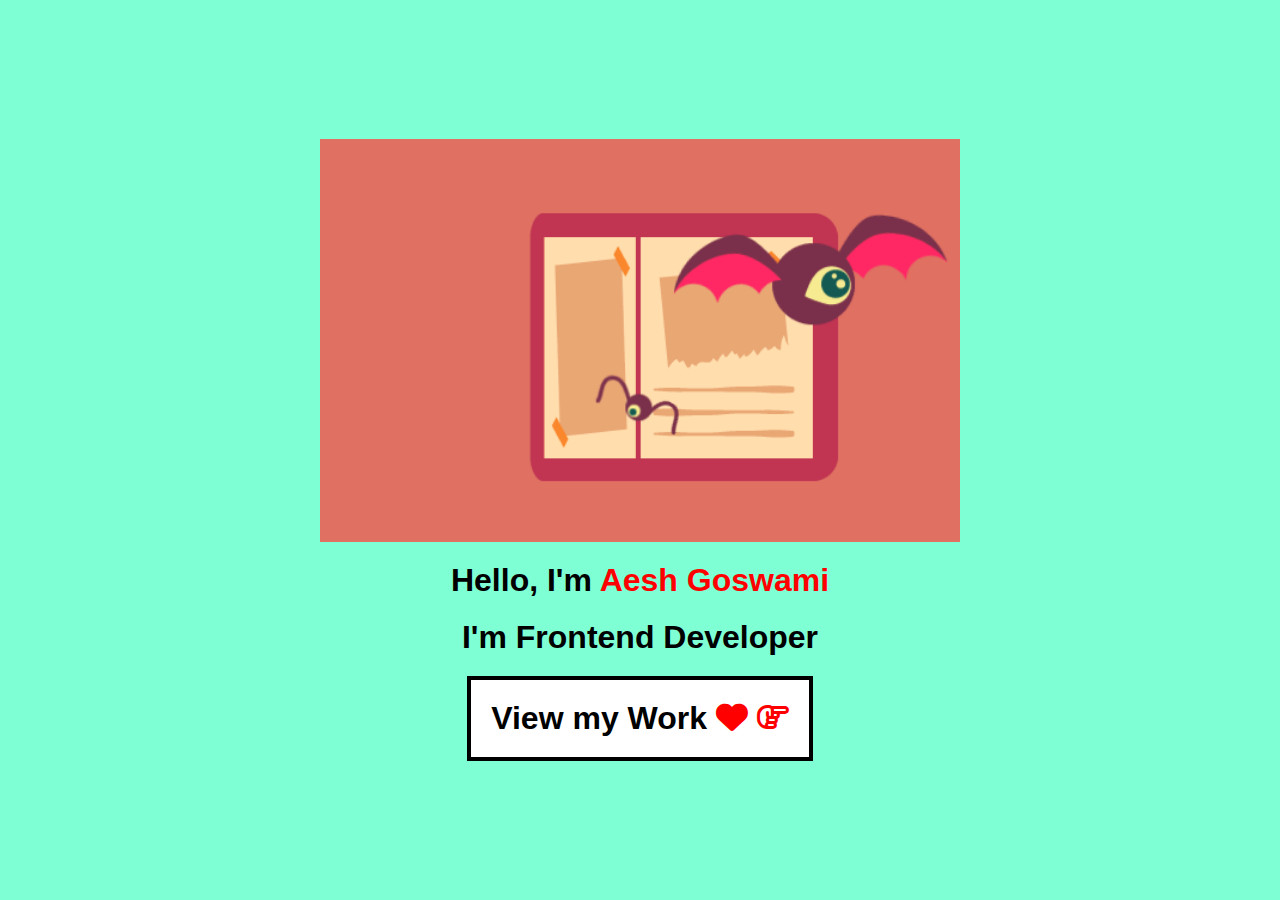
<file: index.html>
<!DOCTYPE html>
<html lang="en">
<head>
    <meta charset="UTF-8">
    <meta name="viewport" content="width=device-width, initial-scale=1.0">
    <title>Aesh Goswami | Portfolio</title>
 <link rel="stylesheet"
    href="https://cdnjs.cloudflare.com/ajax/libs/font-awesome/6.5.2/css/all.min.css"
  />
  <title>
    Creative Web Solutions by Aesh Goswami: A Web Developer's Portfolio
  </title>
  <meta
    name="description"
    content="Explore the portfolio of Aesh Goswami, a skilled web developer specializing in creating innovative and efficient web solutions. Discover projects, skills, and expertise in web development."
  />
  <meta name="author" content="Aesh Goswami" />
  <meta
    name="keywords"
    content="Aesh Goswami, Web Developer, Web Development Portfolio, Creative Web Solutions, HTML, CSS, JavaScript, Front-end Developer, Back-end Developer, Full Stack Developer"
  />
  <meta
    property="og:title"
    content="Creative Web Solutions by Aesh Goswami: A Web Developer's Portfolio"
  />
  <meta
    property="og:description"
    content="Explore the portfolio of Aesh Goswami, a skilled web developer specializing in creating innovative and efficient web solutions. Discover projects, skills, and expertise in web development."
  />
  <meta property="og:type" content="website" />
  <meta property="og:url" content="https://www.aeshgoswamiportfolio.com" />
  <!-- Replace with actual URL -->
  <link rel="icon" href="images/favicon1.png" type="image/x-icon" />
  <!-- Alternative icon formats for different devices -->
  <link
    rel="icon"
    href="images/favicon2.png"
    sizes="32x32"
    type="image/png"
  />
  <link
    rel="icon"
    href="images/favicon1.png"
    sizes="64x64"
    type="image/png"
  />
  <link rel="stylesheet" href="index.css" />
  <script defer src="script.js"></script>
</head>
<body>

  <div class="main">
    <img src="images/main.gif" alt="main">
    <h1>Hello, I'm <span>Aesh Goswami</span></h1>

    <h1>I'm Frontend Developer</h1>

    <a href="main.html">View my Work <i class="fa-solid fa-heart"></i> <i class="fa-regular fa-hand-point-right hand"></i> </a>


 
    
  </div>
    
</body>
</html>
</file>
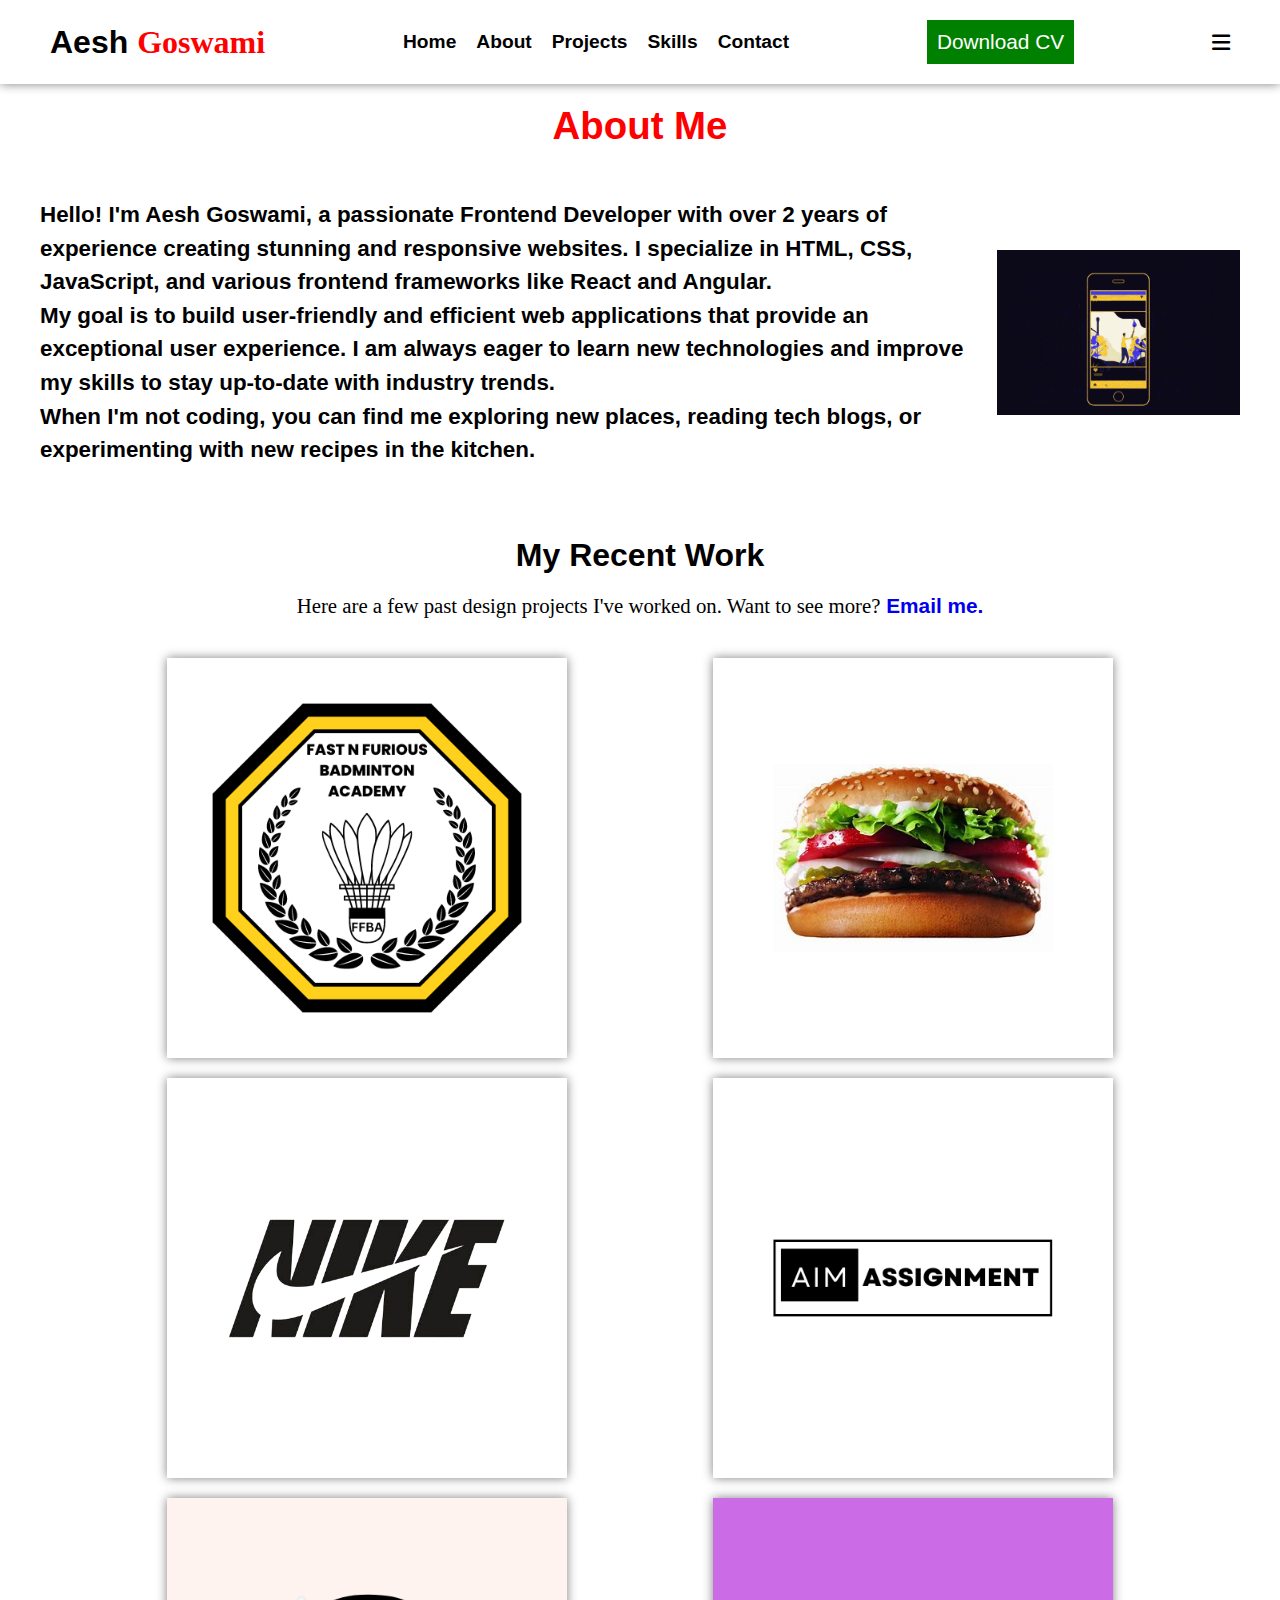
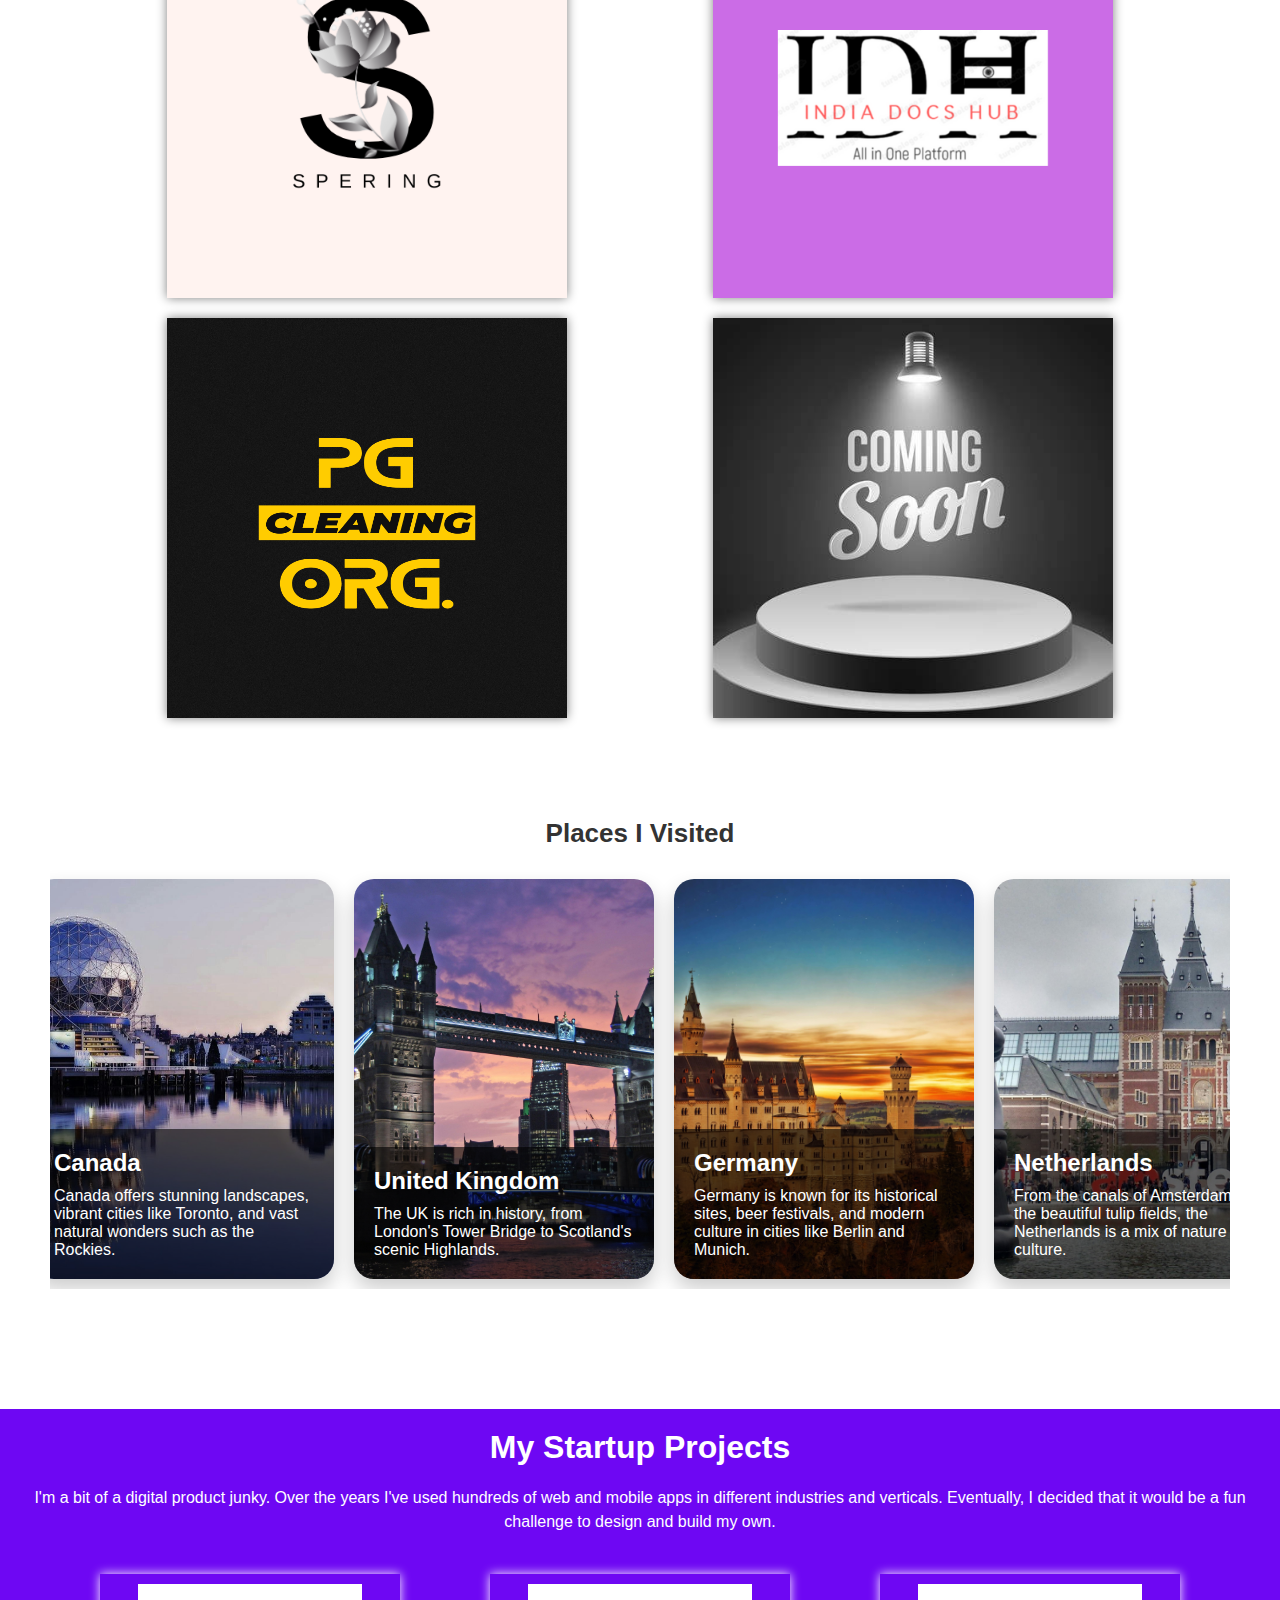
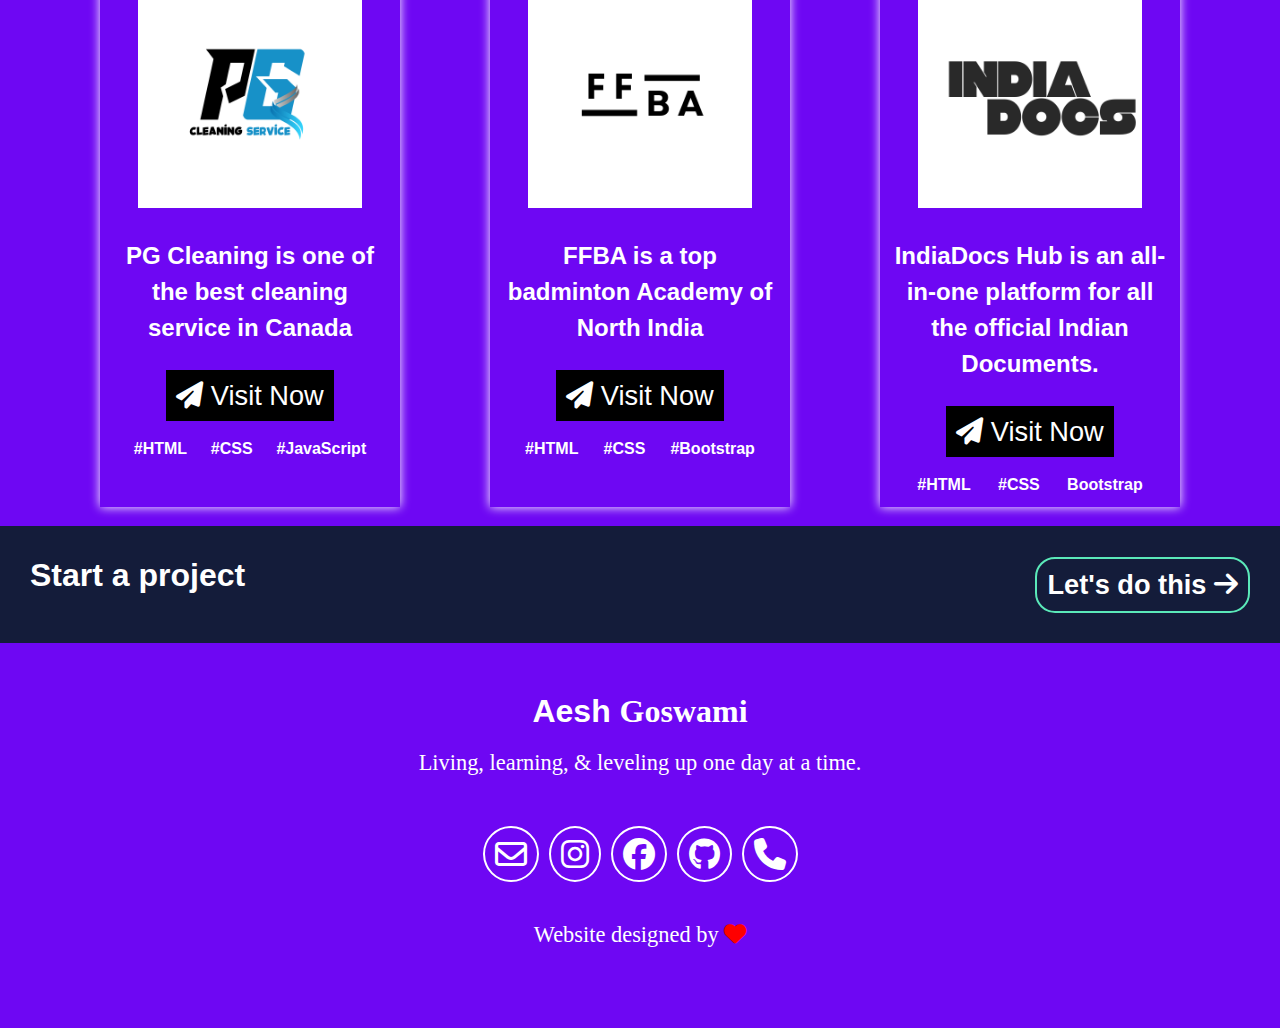
<file: about.html>
<!DOCTYPE html>
<html lang="en">
<head>
    <meta charset="UTF-8">
    <meta name="viewport" content="width=device-width, initial-scale=1.0">
    <title>About Aesh Goswami - Frontend Developer</title>
    <link rel="stylesheet" href="style.css">

    <link
    rel="stylesheet"
    href="https://cdnjs.cloudflare.com/ajax/libs/font-awesome/6.5.2/css/all.min.css"
  />
  
  <meta
    name="description"
    content="Explore the portfolio of Aesh Goswami, a skilled web developer specializing in creating innovative and efficient web solutions. Discover projects, skills, and expertise in web development."
  />
  <meta name="author" content="Aesh Goswami" />
  <meta
    name="keywords"
    content="Aesh Goswami, Web Developer, Web Development Portfolio, Creative Web Solutions, HTML, CSS, JavaScript, Front-end Developer, Back-end Developer, Full Stack Developer"
  />
  <meta
    property="og:title"
    content="Creative Web Solutions by Aesh Goswami: A Web Developer's Portfolio"
  />
  <meta
    property="og:description"
    content="Explore the portfolio of Aesh Goswami, a skilled web developer specializing in creating innovative and efficient web solutions. Discover projects, skills, and expertise in web development."
  />
  <meta property="og:type" content="website" />
  <meta property="og:url" content="https://www.aeshgoswamiportfolio.com" />
  <!-- Replace with actual URL -->
  <link rel="icon" href="images/favicon1.png" type="image/x-icon" />
  <!-- Alternative icon formats for different devices -->
  <link
    rel="icon"
    href="images/favicon2.png"
    sizes="32x32"
    type="image/png"
  />
  <link
    rel="icon"
    href="images/favicon1.png"
    sizes="64x64"
    type="image/png"
  />
</head>
<body>

     <audio loop autoplay> 
      <source src="music.mp3" type="audio/mp3">
    </audio>

     <!--NavBar Section-->

     <div class="sidebar">
        <i
          class="fa-solid fa-xmark"
          onclick="hideSidebar()"
          style="margin-top: 20px; font-size: 2rem"
        ></i>
        <ul>
          <a href="/aeshgoswami/main.html"><li>Home</li></a>
  
          <a href="/aeshgoswami/about.html"><li>About</li></a>
  
          <a href="/aeshgoswami/projects.html"><li>Projects</li></a>
  
          <a href="/aeshgoswami/projects.html"><li>Skills</li></a>
  
          <a href="/aeshgoswami/contact.html"><li>Contact</li></a>
        </ul>
  
        <a
          class="side-btn"
          href="My resume.pdf"
          download
          class="download-btn"
          ><button>Download CV</button></a
        >
  
        <img src="images/sidebar gif.gif" width="200px" />
      </div>
  
      <div class="navbar">
        <div class="navbar-left">
          <h2>Aesh <span>Goswami</span></h2>
        </div>
        <div class="navbar-middle">
          <ul>
            <a href="/aeshgoswami/main.html"><li>Home</li></a>
  
            <a href="/aeshgoswami/about.html"><li>About</li></a>
  
            <a href="/aeshgoswami/projects.html"><li>Projects</li></a>
  
            <a href="/aeshgoswami/projects.html"><li>Skills</li></a>
  
            <a href="/aeshgoswami/contact.html"><li>Contact</li></a>
          </ul>
        </div>
        <div class="navbar-right">
          <a href="My resume.pdf" download class="download-btn"
            ><button>Download CV</button></a
          >
        </div>
  
        <i class="fa-solid fa-bars" onclick="showSidebar()"></i>
      </div>
     <!--About Section-->
     <div class="about">
        <h2>About Me</h2>
  
        <div class="about-section">
          <div class="about-left" >
            
           <p>
              Hello! I'm Aesh Goswami, a passionate Frontend Developer with over 2
              years of experience creating stunning and responsive websites. I
              specialize in HTML, CSS, JavaScript, and various frontend frameworks
              like React and Angular.
            </p>
            <p>
              My goal is to build user-friendly and efficient web applications
              that provide an exceptional user experience. I am always eager to
              learn new technologies and improve my skills to stay up-to-date with
              industry trends.
            </p>
            <p>
              When I'm not coding, you can find me exploring new places, reading
              tech blogs, or experimenting with new recipes in the kitchen.
            </p>  
          </div>
  
          <div class="about-right">
            <img src="images/about1.gif" alt="about" />
          </div>
        </div>
      </div>


      <!--Work Section-->
    <div class="work">
        <h1>My Recent Work</h1>
        <p>
          Here are a few past design projects I've worked on. Want to see more?<a
            href="mailto: aeshgoswamiwd@gmail.com"
          >
            Email me.</a
          >
        </p>
  
        <div class="wrap">
          <div class="image">
            <img src="images/Fast N Furious Badminton Academy.png" alt="ffba" />
            <div class="content">
              <h1>I designed badminton Academy for FFBA team.</h1>
              <p><a href="https://aeshwd.github.io/ffba/">See the website <i class="fa-solid fa-paper-plane"></i></a></p>
            </div>
          </div>

          <div class="image" style="align-items: center; text-align: center; justify-content: center; display: flex" >
            <img src="g1.jpeg" alt="gofresh"  style="width: 70%"/>
            <div class="content">
              <h1>GoFresh E-Commerce Website</h1>
              <p><a href="https://aeshwd.github.io/veganfood/">See the website <i class="fa-solid fa-paper-plane"></i></a></p>
            </div>
          </div>
  
  
          <div class="image" style="align-items: center; text-align: center; justify-content: center; display: flex">
            <img src="logo.png" alt="nike" style="width: 70%;" />
            <div class="content">
              <h1>Nikee Website </h1>
              <p><a href="https://aeshwd.github.io/nikee/">See the website <i class="fa-solid fa-paper-plane"></i></a></p>
            </div>
          </div>
  
  
  
          <div class="image">
            <img src="images/aimassignment.png" alt="aim" />
            <div class="content">
              <h1>AIM Assignment Help Canada</h1>
              <p><a href="https://aeshwd.github.io/aimassignment/">See the website <i class="fa-solid fa-paper-plane"></i></a></p>
            </div>
          </div>
  
          <div class="image">
            <img src="images/spering.png" alt="ffba" />
            <div class="content">
              <h1>Spering Freelancing Website</h1>
              <p><a href="https://aeshwd.github.io/spering/">See the website <i class="fa-solid fa-paper-plane"></i></a></p>
            </div>
          </div>
  
          <div class="image">
            <img src="images/idf.png" alt="idf" />
            <div class="content">
              <h1>IndiaDocsHub | One Platform</h1>
              <p><a href="https://aeshwd.github.io/IDF/">See the website <i class="fa-solid fa-paper-plane"></i></a></p>
            </div>
          </div>
  
          
          <div class="image">
            <img src="images/pg.png" alt="pg" style=" height: 400px;" />
            <div class="content">
              <h1>PG Cleaning Org. Canada</h1>
              <p><a href="https://aeshwd.github.io/pgcleaning/">See the website <i class="fa-solid fa-paper-plane"></i></a></p>
            </div>
          </div>
  
          <div class="image">
            <img src="images/soon.jpg" alt="soon" />
            <div class="content">
              <h1>More Projects will come soon.</h1>
              
            </div>
          </div>
        </div>
      </div>


      <!-- Places I Visited -->
    <section class="places-visited">
      <h2>Places I Visited</h2>
      <div class="places-container">
          <div class="place" style="background-image: url('images/canada.jpg');">
              <div class="description">
                  <h3>Canada</h3>
                  <p>Canada offers stunning landscapes, vibrant cities like Toronto, and vast natural wonders such as the Rockies.</p>
              </div>
          </div>
          <div class="place" style="background-image: url('images/uk.jpg');">
              <div class="description">
                  <h3>United Kingdom</h3>
                  <p>The UK is rich in history, from London's Tower Bridge to Scotland's scenic Highlands.</p>
              </div>
          </div>
          <div class="place" style="background-image: url('images/germany.jpg');">
              <div class="description">
                  <h3>Germany</h3>
                  <p>Germany is known for its historical sites, beer festivals, and modern culture in cities like Berlin and Munich.</p>
              </div>
          </div>
          <div class="place" style="background-image: url('images/netherland.jpg');">
              <div class="description">
                  <h3>Netherlands</h3>
                  <p>From the canals of Amsterdam to the beautiful tulip fields, the Netherlands is a mix of nature and culture.</p>
              </div>
          </div>
          <div class="place" style="background-image: url('images/singapore.jpg');">
              <div class="description">
                  <h3>Singapore</h3>
                  <p>Singapore is a city of innovation, featuring modern architecture, lush greenery, and a diverse culture.</p>
              </div>
          </div>
      </div>

      </section>
  
      <!--Projects-->
      <div class="projects">
        <h2>My Startup Projects</h2>
        <p>I'm a bit of a digital product junky. Over the years I've used hundreds of web and mobile apps in different industries and verticals. Eventually, I decided that it would be a fun challenge to design and build my own.</p>
      </div>
  
      <div class="projects-box">
        <div class="project-box1 box">
          <img src="images/projects1.png">
  
          <div class="box-text">
            <h2>PG Cleaning is one of the best cleaning service in Canada</h2>
           <a href="https://aeshwd.github.io/pgcleaning/"> <i class="fa-solid fa-paper-plane"></i> Visit Now </a>
           <div class="tags">
            <p>#HTML</p>
            <p>#CSS</p>
            <p>#JavaScript</p>
            
          </div>
          </div>
        </div>
        <div class="project-box2 box">
          <img src="images/project2.png">
  
          <div class="box-text">
            <h2>FFBA is a top badminton Academy of North India</h2>
           <a href="https://aeshwd.github.io/ffba/"> <i class="fa-solid fa-paper-plane"></i> Visit Now </a>
           <div class="tags">
            <p>#HTML</p>
            <p>#CSS</p>
            <p>#Bootstrap</p>
            
          </div>
          </div>
        </div>
        <div class="project-box3 box">
          <img src="images/projects3.png">
  
          <div class="box-text">
            <h2>IndiaDocs Hub is an all-in-one platform for all the official Indian Documents.</h2>
           <a href="https://aeshwd.github.io/IDF/"> <i class="fa-solid fa-paper-plane"></i> Visit Now </a>
           <div class="tags">
            <p>#HTML</p>
            <p>#CSS</p>
            <p>Bootstrap</p>
            
          </div>
          </div>
        </div>
     
          </div>
        </div>
      </div>


      <div class="let">
        <div class="let-left">
          Start a project
        </div>
  
        <div class="let-right">
          <a href="/aeshgoswami/contact.html"><p> Let's do this <i class="fa-solid fa-arrow-right"></i></p> </a>
        </div>
      </div>
  
      <!--Footer Section-->
      <div class="footer">
        <h2>Aesh <span>Goswami</span></h2>
        <p>Living, learning, & leveling up one day at a time.</p>
        <div class="footer-media">
         <a href="mailto: aeshgoswamiwd@gmail.com"> <i class="fa-regular fa-envelope"></i> </a>
         <a href="https://www.instagram.com/aeshgoswami_wd?igsh=bGloODl6ZXh0MmJq&utm_source=qr"> <i class="fa-brands fa-instagram"></i> </a>
         <a href="https://www.facebook.com/aeshgoswamiwd?mibextid=LQQJ4d"> <i class="fa-brands fa-facebook"></i> </a>
        <a href="https://github.com/aeshwd">  <i class="fa-brands fa-github"></i> </a>
         <a href="tel: +916006015291"> <i class="fa-solid fa-phone"></i> </a>
  
        </div>
  
        <p style="color: white;">Website designed by <i class="fa-solid fa-heart" style="color: red;"></i> </p>
      </div>

</body>

<script src="script.js"></script>

</html>
</file>
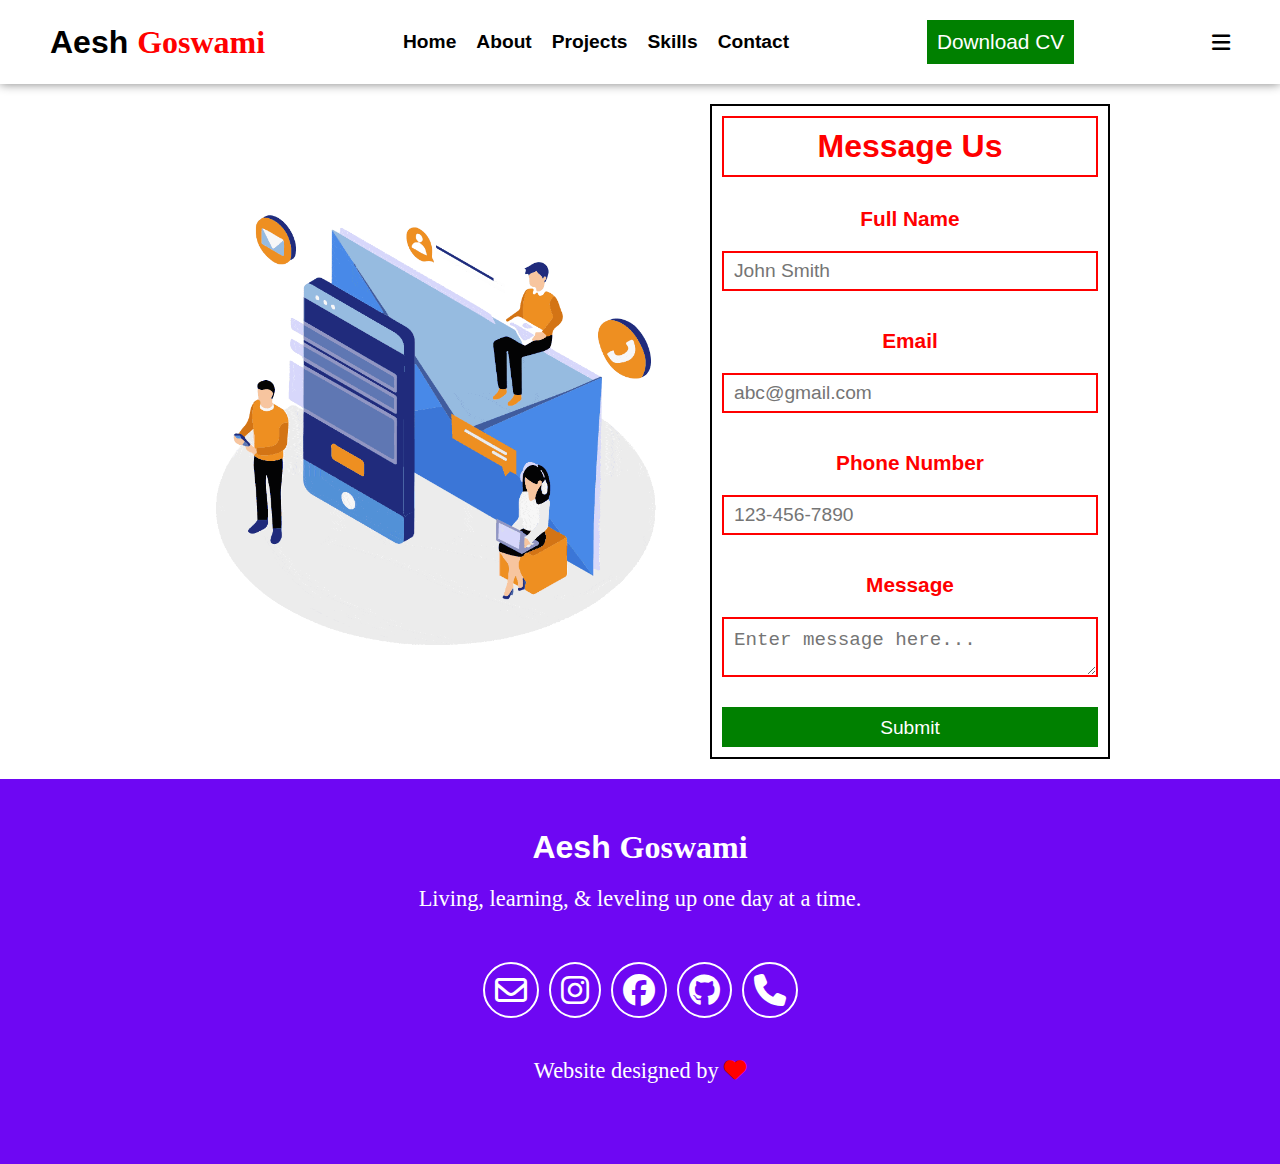
<file: contact.html>
<!DOCTYPE html>
<html lang="en">
<head>
    <meta charset="UTF-8">
    <meta name="viewport" content="width=device-width, initial-scale=1.0">
    <title>Contact | Aesh Goswami - Frontend Developer</title>
    <link rel="stylesheet" href="style.css">

    <link
    rel="stylesheet"
    href="https://cdnjs.cloudflare.com/ajax/libs/font-awesome/6.5.2/css/all.min.css"
  />
  
  <meta
    name="description"
    content="Explore the portfolio of Aesh Goswami, a skilled web developer specializing in creating innovative and efficient web solutions. Discover projects, skills, and expertise in web development."
  />
  <meta name="author" content="Aesh Goswami" />
  <meta
    name="keywords"
    content="Aesh Goswami, Web Developer, Web Development Portfolio, Creative Web Solutions, HTML, CSS, JavaScript, Front-end Developer, Back-end Developer, Full Stack Developer"
  />
  <meta
    property="og:title"
    content="Creative Web Solutions by Aesh Goswami: A Web Developer's Portfolio"
  />
  <meta
    property="og:description"
    content="Explore the portfolio of Aesh Goswami, a skilled web developer specializing in creating innovative and efficient web solutions. Discover projects, skills, and expertise in web development."
  />
  <meta property="og:type" content="website" />
  <meta property="og:url" content="https://www.aeshgoswamiportfolio.com" />
  <!-- Replace with actual URL -->
  <link rel="icon" href="images/favicon1.png" type="image/x-icon" />
  <!-- Alternative icon formats for different devices -->
  <link
    rel="icon"
    href="images/favicon2.png"
    sizes="32x32"
    type="image/png"
  />
  <link
    rel="icon"
    href="images/favicon1.png"
    sizes="64x64"
    type="image/png"
  />
</head>
<body>

     <audio loop autoplay> 
      <source src="music.mp3" type="audio/mp3">
    </audio>

     <!--NavBar Section-->

     <div class="sidebar">
        <i
          class="fa-solid fa-xmark"
          onclick="hideSidebar()"
          style="margin-top: 20px; font-size: 2rem"
        ></i>
        <ul>
          <a href="/aeshgoswami/main.html"><li>Home</li></a>
  
          <a href="/aeshgoswami/about.html"><li>About</li></a>
  
          <a href="/aeshgoswami/projects.html"><li>Projects</li></a>
  
          <a href="/aeshgoswami/projects.html"><li>Skills</li></a>
  
          <a href="/aeshgoswami/contact.html"><li>Contact</li></a>
        </ul>
  
        <a
          class="side-btn"
          href="My resume.pdf"
          download
          class="download-btn"
          ><button>Download CV</button></a
        >
  
        <img src="images/sidebar gif.gif" width="200px" />
      </div>
  
      <div class="navbar">
        <div class="navbar-left">
          <h2>Aesh <span>Goswami</span></h2>
        </div>
        <div class="navbar-middle">
          <ul>
            <a href="/aeshgoswami/main.html"><li>Home</li></a>
  
            <a href="/aeshgoswami/about.html"><li>About</li></a>
  
            <a href="/aeshgoswami/projects.html"><li>Projects</li></a>
  
            <a href="/aeshgoswami/projects.html"><li>Skills</li></a>
  
            <a href="/aeshgoswami/contact.html"><li>Contact</li></a>
          </ul>
        </div>
        <div class="navbar-right">
          <a href="My resume.pdf" download class="download-btn"
            ><button>Download CV</button></a
          >
        </div>
  
        <i class="fa-solid fa-bars" onclick="showSidebar()"></i>
      </div>

      <div class="contact">
        <div class="contact-left">
          <img src="images/contact.gif" alt="contact">
        </div>

        <div class="contact-right">
            <h2>Message Us</h2>
            <form action="https://formspree.io/f/xovaapkl" method="post">
                <label for="name">Full Name</label>
                <input type="text" name="name" id="name" required placeholder="John Smith">
                <br>
                <label for="email">Email</label>
                <input type="email" name="email" id="email" required placeholder="abc@gmail.com">
                <br>
                <label for="phone">Phone Number</label>
                <input type="tel" name="phone" id="phone" placeholder="123-456-7890">
                <br>
                <label for="message">Message</label>
                <textarea name="message" id="message" placeholder="Enter message here..."></textarea>

                <input type="submit" value="Submit" class="submit">
            </form>
        </div>
      </div>
     

  
      <!--Footer Section-->
      <div class="footer">
        <h2>Aesh <span>Goswami</span></h2>
        <p>Living, learning, & leveling up one day at a time.</p>
        <div class="footer-media">
         <a href="mailto: aeshgoswamiwd@gmail.com"> <i class="fa-regular fa-envelope"></i> </a>
         <a href="https://www.instagram.com/aeshgoswami_wd?igsh=bGloODl6ZXh0MmJq&utm_source=qr"> <i class="fa-brands fa-instagram"></i> </a>
         <a href="https://www.facebook.com/aeshgoswamiwd?mibextid=LQQJ4d"> <i class="fa-brands fa-facebook"></i> </a>
        <a href="https://github.com/aeshwd">  <i class="fa-brands fa-github"></i> </a>
         <a href="tel: +916006015291"> <i class="fa-solid fa-phone"></i> </a>
  
        </div>
  
        <p style="color: white;">Website designed by <i class="fa-solid fa-heart" style="color: red;"></i> </p>
      </div>

</body>

<script src="script.js"></script>

</html>
</file>
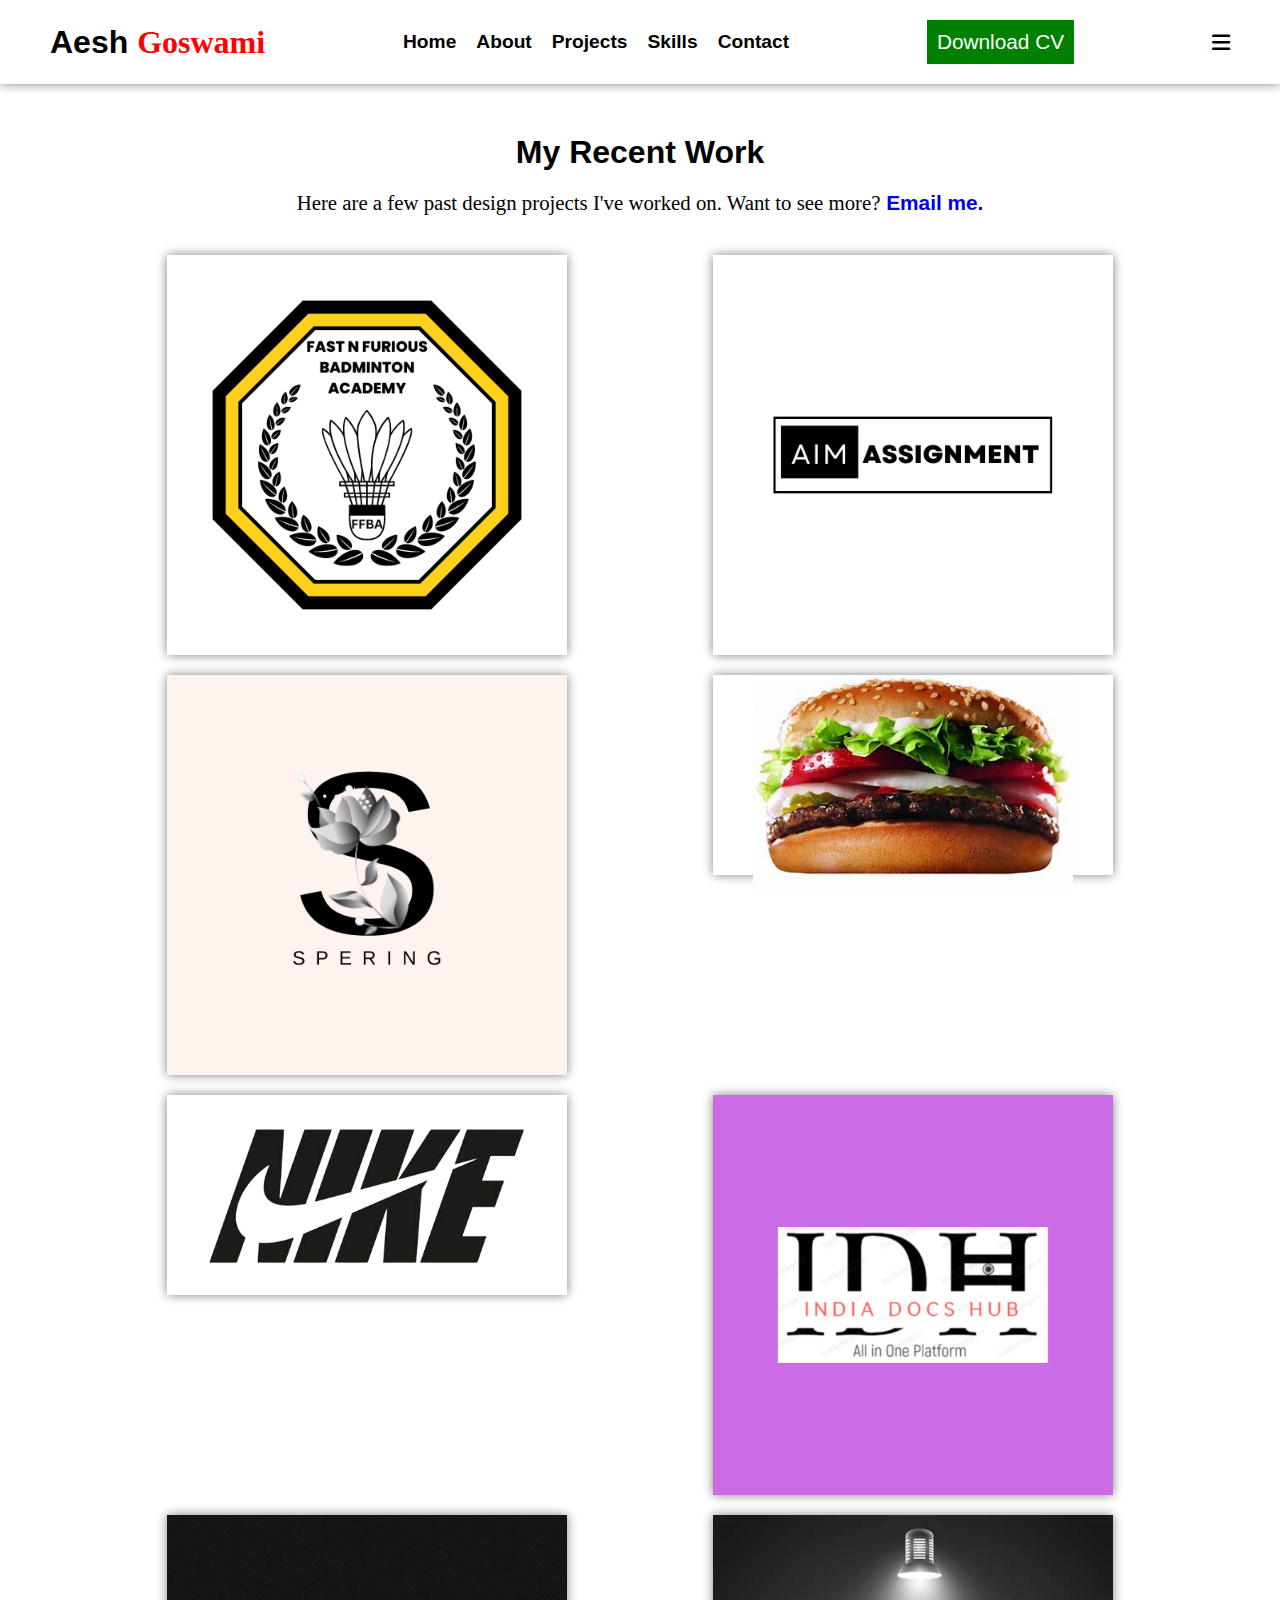
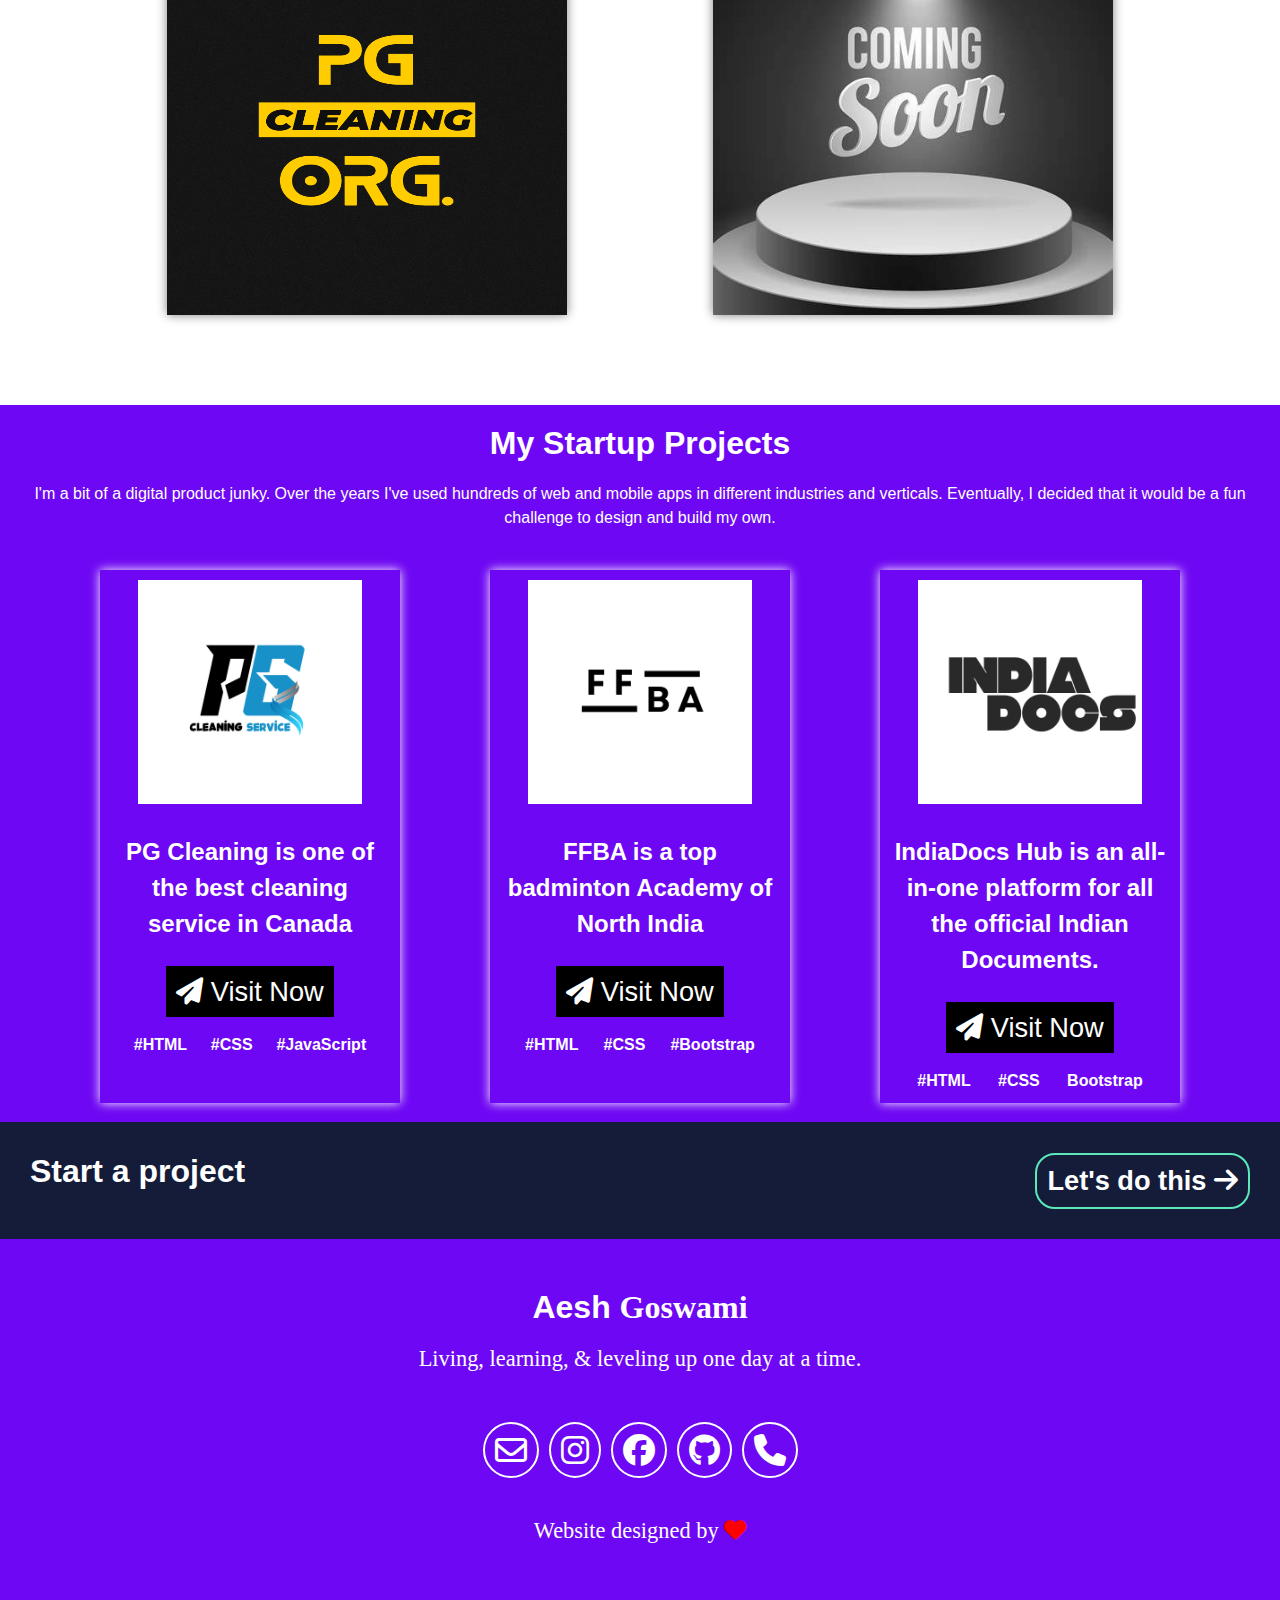
<file: projects.html>
<!DOCTYPE html>
<html lang="en">
<head>
    <meta charset="UTF-8">
    <meta name="viewport" content="width=device-width, initial-scale=1.0">
    <title>Projects | Aesh Goswami - Frontend Developer</title>
    <link rel="stylesheet" href="style.css">

    <link
    rel="stylesheet"
    href="https://cdnjs.cloudflare.com/ajax/libs/font-awesome/6.5.2/css/all.min.css"
  />
  
  <meta
    name="description"
    content="Explore the portfolio of Aesh Goswami, a skilled web developer specializing in creating innovative and efficient web solutions. Discover projects, skills, and expertise in web development."
  />
  <meta name="author" content="Aesh Goswami" />
  <meta
    name="keywords"
    content="Aesh Goswami, Web Developer, Web Development Portfolio, Creative Web Solutions, HTML, CSS, JavaScript, Front-end Developer, Back-end Developer, Full Stack Developer"
  />
  <meta
    property="og:title"
    content="Creative Web Solutions by Aesh Goswami: A Web Developer's Portfolio"
  />
  <meta
    property="og:description"
    content="Explore the portfolio of Aesh Goswami, a skilled web developer specializing in creating innovative and efficient web solutions. Discover projects, skills, and expertise in web development."
  />
  <meta property="og:type" content="website" />
  <meta property="og:url" content="https://www.aeshgoswamiportfolio.com" />
  <!-- Replace with actual URL -->
  <link rel="icon" href="images/favicon1.png" type="image/x-icon" />
  <!-- Alternative icon formats for different devices -->
  <link
    rel="icon"
    href="images/favicon2.png"
    sizes="32x32"
    type="image/png"
  />
  <link
    rel="icon"
    href="images/favicon1.png"
    sizes="64x64"
    type="image/png"
  />
</head>
<body>

     <audio loop autoplay> 
      <source src="music.mp3" type="audio/mp3">
    </audio>

     <!--NavBar Section-->

     <div class="sidebar">
        <i
          class="fa-solid fa-xmark"
          onclick="hideSidebar()"
          style="margin-top: 20px; font-size: 2rem"
        ></i>
        <ul>
          <a href="/aeshgoswami/main.html"><li>Home</li></a>
  
          <a href="/aeshgoswami/about.html"><li>About</li></a>
  
          <a href="/aeshgoswami/projects.html"><li>Projects</li></a>
  
          <a href="/aeshgoswami/projects.html"><li>Skills</li></a>
  
          <a href="/aeshgoswami/contact.html"><li>Contact</li></a>
        </ul>
  
        <a
          class="side-btn"
          href="My resume.pdf"
          download
          class="download-btn"
          ><button>Download CV</button></a
        >
  
        <img src="images/sidebar gif.gif" width="200px" />
      </div>
  
      <div class="navbar">
        <div class="navbar-left">
          <h2>Aesh <span>Goswami</span></h2>
        </div>
        <div class="navbar-middle">
          <ul>
            <a href="/aeshgoswami/main.html"><li>Home</li></a>
  
            <a href="/aeshgoswami/about.html"><li>About</li></a>
  
            <a href="/aeshgoswami/projects.html"><li>Projects</li></a>
  
            <a href="/aeshgoswami/projects.html"><li>Skills</li></a>
  
            <a href="/aeshgoswami/contact.html"><li>Contact</li></a>
          </ul>
        </div>
        <div class="navbar-right">
          <a href="My resume.pdf" download class="download-btn"
            ><button>Download CV</button></a
          >
        </div>
  
        <i class="fa-solid fa-bars" onclick="showSidebar()"></i>
      </div>
     <!--About Section-->


      <!--Work Section-->
    <div class="work">
        <h1>My Recent Work</h1>
        <p>
          Here are a few past design projects I've worked on. Want to see more?<a
            href="mailto: aeshgoswamiwd@gmail.com"
          >
            Email me.</a
          >
        </p>
  
        <div class="wrap">
          <div class="image">
            <img src="images/Fast N Furious Badminton Academy.png" alt="ffba" />
            <div class="content">
              <h1>I designed badminton Academy for FFBA team.</h1>
              <p><a href="https://aeshwd.github.io/ffba/">See the website <i class="fa-solid fa-paper-plane"></i></a></p>
            </div>
          </div>
  
  
          <div class="image">
            <img src="images/aimassignment.png" alt="aim" />
            <div class="content">
              <h1>AIM Assignment Help Canada</h1>
              <p><a href="https://aeshwd.github.io/aimassignment/">See the website <i class="fa-solid fa-paper-plane"></i></a></p>
            </div>
          </div>
  
          <div class="image">
            <img src="images/spering.png" alt="ffba" />
            <div class="content">
              <h1>Spering Freelancing Website</h1>
              <p><a href="https://aeshwd.github.io/spering/">See the website <i class="fa-solid fa-paper-plane"></i></a></p>
            </div>
          </div>

          <div class="image" style="height: 200px; display: flex;" >
            <img src="g1.jpeg" alt="gofresh"  style="width: 80%"/>
            <div class="content">
              <h1>GoFresh E-Commerce Website</h1>
              <p><a href="https://aeshwd.github.io/veganfood/">See the website <i class="fa-solid fa-paper-plane"></i></a></p>
            </div>
          </div>
  
  
          <div class="image" style="height: 200px; display: flex;">
            <img src="logo.png" alt="nike" style="width: 80%;" />
            <div class="content">
              <h1>Nikee Website </h1>
              <p><a href="https://aeshwd.github.io/nikee/">See the website <i class="fa-solid fa-paper-plane"></i></a></p>
            </div>
          </div>
  
          <div class="image">
            <img src="images/idf.png" alt="idf" />
            <div class="content">
              <h1>IndiaDocsHub | One Platform</h1>
              <p><a href="https://aeshwd.github.io/IDF/">See the website <i class="fa-solid fa-paper-plane"></i></a></p>
            </div>
          </div>
  
          
          <div class="image">
            <img src="images/pg.png" alt="pg" style=" height: 400px;" />
            <div class="content">
              <h1>PG Cleaning Org. Canada</h1>
              <p><a href="https://aeshwd.github.io/pgcleaning/">See the website <i class="fa-solid fa-paper-plane"></i></a></p>
            </div>
          </div>
  
          <div class="image">
            <img src="images/soon.jpg" alt="soon" />
            <div class="content">
              <h1>More Projects will come soon.</h1>
              
            </div>
          </div>
        </div>
      </div>
  
      <!--Projects-->
      <div class="projects">
        <h2>My Startup Projects</h2>
        <p>I'm a bit of a digital product junky. Over the years I've used hundreds of web and mobile apps in different industries and verticals. Eventually, I decided that it would be a fun challenge to design and build my own.</p>
      </div>
  
      <div class="projects-box">
        <div class="project-box1 box">
          <img src="images/projects1.png">
  
          <div class="box-text">
            <h2>PG Cleaning is one of the best cleaning service in Canada</h2>
           <a href="https://aeshwd.github.io/pgcleaning/"> <i class="fa-solid fa-paper-plane"></i> Visit Now </a>
           <div class="tags">
            <p>#HTML</p>
            <p>#CSS</p>
            <p>#JavaScript</p>
            
          </div>
          </div>
        </div>
        <div class="project-box2 box">
          <img src="images/project2.png">
  
          <div class="box-text">
            <h2>FFBA is a top badminton Academy of North India</h2>
           <a href="https://aeshwd.github.io/ffba/"> <i class="fa-solid fa-paper-plane"></i> Visit Now </a>
           <div class="tags">
            <p>#HTML</p>
            <p>#CSS</p>
            <p>#Bootstrap</p>
            
          </div>
          </div>
        </div>
        <div class="project-box3 box">
          <img src="images/projects3.png">
  
          <div class="box-text">
            <h2>IndiaDocs Hub is an all-in-one platform for all the official Indian Documents.</h2>
           <a href="https://aeshwd.github.io/IDF/"> <i class="fa-solid fa-paper-plane"></i> Visit Now </a>
           <div class="tags">
            <p>#HTML</p>
            <p>#CSS</p>
            <p>Bootstrap</p>
            
          </div>
          </div>
        </div>
       
        </div>
      </div>


      <div class="let">
        <div class="let-left">
          Start a project
        </div>
  
        <div class="let-right">
          <a href="/aeshgoswami/contact.html"><p> Let's do this <i class="fa-solid fa-arrow-right"></i></p> </a>
        </div>
      </div>
  
      <!--Footer Section-->
      <div class="footer">
        <h2>Aesh <span>Goswami</span></h2>
        <p>Living, learning, & leveling up one day at a time.</p>
        <div class="footer-media">
         <a href="mailto: aeshgoswamiwd@gmail.com"> <i class="fa-regular fa-envelope"></i> </a>
         <a href="https://www.instagram.com/aeshgoswami_wd?igsh=bGloODl6ZXh0MmJq&utm_source=qr"> <i class="fa-brands fa-instagram"></i> </a>
         <a href="https://www.facebook.com/aeshgoswamiwd?mibextid=LQQJ4d"> <i class="fa-brands fa-facebook"></i> </a>
        <a href="https://github.com/aeshwd">  <i class="fa-brands fa-github"></i> </a>
         <a href="tel: +916006015291"> <i class="fa-solid fa-phone"></i> </a>
  
        </div>
  
        <p style="color: white;">Website designed by <i class="fa-solid fa-heart" style="color: red;"></i> </p>
      </div>

</body>

<script src="script.js"></script>

</html>
</file>
<file: index.css>
*{
    margin: 0;
    padding: 0;
    box-sizing: border-box;
}

.main{
    text-align: center;
    justify-content: center;
    display: flex;
    flex-direction: column;
    align-items: center;
    margin: 0 auto;
    height: 100vh;
    background-color: aquamarine;
}

.main img{
    width: 50%;
    margin: 0 auto;
}

.main h1{
    margin-top: 20px;
    font-family: sans-serif;
}

.main span{
    color: red;
}

.main a{
    margin-top: 20px;
    font-size: 2rem;
    font-family: sans-serif;
    text-decoration: none;
    font-weight: 700;
    border: 4px solid black;
    padding: 20px;
    color: black;
    background-color: white;
    transition: 0.4s ease-in-out;
}

.main i{
    color: red;
}
.main .hand{
    font-size: 2rem;
}

.main a:hover{
     background-color: black;
     color: white;
}

@media (max-width: 622px) {
    
    .main img{
        width: 100%;
    }
    
   
}

@media (max-width: 462px) {
    .main h1{
       font-size: 1.6rem;
    }
    
    .main a{
        font-size: 1.5rem;
    }
    
    .main .hand{
        font-size: 1.7rem;
    }
}
</file>
<file: style.css>
*{
    margin: 0;
    padding: 0;
    box-sizing: border-box;
}



a{
    text-decoration: none;
}



/* NavBar Section */

.navbar{
    display: flex;
    justify-content: space-between;
    align-items: center;
    background-color: white;
    padding: 20px 50px;
    box-shadow: 0px 0px 10px gray;
    background-color: white;
    overflow: hidden;
}

.navbar-left h2{
    font-size: 2rem;
    font-family: sans-serif;
}

.navbar-left span{
    color: red;
    font-family: Cambria, Cochin, Georgia, Times, 'Times New Roman', serif;
}

.navbar-middle ul{
    display: flex;
    justify-content: space-evenly;
    gap: 20px;
}

.navbar-middle ul li{
    list-style: none;
    color: black;
    font-size: 1.2rem;
    font-weight: 700;
    font-family: sans-serif;
    position: relative;
    transition: 0.3s ease-in-out;
}

.navbar-middle ul li:hover{
    color: green;
}

.navbar-middle ul li::after{
    content: "";
    width: 0%;
    bottom: -3px;
    left: 0;
    position: absolute;
    height: 2px;
    background-color: green;
    transition: 0.3s linear;
}

.navbar-middle ul li:hover::after{
    width: 100%;
}

.navbar-right button{
   border: none;
   outline: none;
   cursor: pointer;
   padding: 10px;
   font-family: sans-serif;
   background-color: green;
   color: white;
   font-size: 1.3rem;
} 


.fa-bars{
    font-size: 1.3rem;
    cursor: pointer;
    display: none;
}

@media (max-width: 923px) {
    .fa-bars{
        display: block;
    }


    .navbar-middle ul{
        display: none
    }

    .navbar-right button{
        display: none;
     } 

}

@media (max-width: 400px) {
    

    .navbar{
        padding: 20px;
    }
    .navbar-left h2{
        font-size: 1.6rem
    }
}

.sidebar{
    width: 300px;
    height: 100vh;
    background-color: white;
    box-shadow: 0px 0px 10px gray;
    position: absolute;
    right: 0;
    z-index: 1;
    text-align: center;
    overflow: hidden;
    display: none;
    position: fixed;
}

.sidebar ul{
    text-align: center;
    padding: 40px 30px;
    font-size: 1.6rem;
    font-family: sans-serif;
}

.sidebar ul li{
    list-style: none;
    margin-bottom: 30px;
    border-bottom: 2px solid black;
}

.sidebar button{
    padding: 10px;
    font-size: 1.3rem;
    font-weight: 700;
    border: none;
    outline: none;
    background-color: green;
    color: white;
    cursor: pointer;
    transition: 0.3s ease-in-out;
}

.sidebar button:hover{
    scale: 1.1;
    background-color: black;
}

/* Hero Section */

.hero{
    display: flex;
    justify-content: space-between;
    padding: 20px 30px;
    align-items: center;
    background-color: #fcfcfd;
    overflow: hidden;
}

.hero-right img{
     width: 70%;
}

.hero-right{
    display: flex;
    justify-content: flex-end;
}

.hero-left  .hello{
    font-size: 3rem;
}

.hero-left .hello span{
    color: red;
    font-family: Verdana, Geneva, Tahoma, sans-serif;
}

.hero-left .type{
    margin-top: 20px;
    font-size: 3rem;
    margin-bottom: 20px;
}

.hero-left p{
    font-size: 1.5rem;
    margin-bottom: 50px;
    font-weight: 700;
}

.hero-left button{
    border: none;
    outline: none;
    cursor: pointer;
    padding: 10px;
    font-family: sans-serif;
    background-color: green;
    color: white;
    font-size: 1.3rem;
    transition: 0.4s ease-in-out;
 } 

 .hero-left button:hover{
    scale: 1.1;
    background-color: black;
 }

 @media (max-width: 1018px) {
    .hero{
        flex-direction: column;
        text-align: center;
    }

    .hero-right {
        display: flex;
        justify-content: center;
    }
 }

 @media (max-width: 685px) {
    .hero-left .hello {
        font-size: 2rem;
 }

 .hero-left .type {
    font-size: 2rem;
}

}


@media (max-width: 494px) {

    .hero{
        padding: 10px;
    }
    .hero-left .hello {
        font-size: 1.3rem;
 }

 .hero-left .type {
    font-size: 1.3rem;
}

.hero-left p {
    font-size: 1.2rem;

}

.hero-left button {
    font-size: 1rem;

}

.hero-right img{
    width: 100%;
}

}

 /* About Section */

 .about h2{
    text-align: center;
    margin-top: 20px;
    font-size: 2.4rem;
    font-family: sans-serif;
    color: red;
    margin-bottom: 30px;
 }

 .about-section{
    display: flex;
    padding: 20px 40px;
    gap: 20px;
    justify-content: space-between;
 }

 .about-section p{
    font-size: 1.4rem;
    line-height: 1.5;
    font-weight: 700;
    font-family: sans-serif;
 }

 .about-right{
    display: flex;
    justify-content: flex-end;
 }

 .about-right img{
    width: 100%;
 }

 @media (max-width: 1018px) {
    .about-section{
        flex-direction: column-reverse;
    }

 }


 @media (max-width: 546px) {

    .about-section{
        padding: 10px;
    }
    .about-section p {
        font-size: 1.2rem;
    }

}

@media (max-width: 420px) {
    .about-section p {
        font-size: 1rem;
    }

}

/* Work Section */

.work{
    margin-top: 50px;
    overflow: hidden;
}

.work h1{
   text-align: center;
   font-size: 2rem;
   font-weight: 700;
   font-family: sans-serif;
   margin-bottom: 20px;
}

.work p{
    text-align: center;
    font-size: 1.3rem;
    margin-bottom: 20px;
}

.work a{
    font-weight: 700;
    font-family: sans-serif;
}

.wrap{
    display: flex;
    flex-wrap: wrap;
    justify-content: space-evenly;
    padding: 20px 40px;
    gap: 20px;
    overflow: hidden;
}

.image{
    width: 400px;
    position: relative;
    transition: 0.4s ease-in-out;
    box-shadow: 0px 0px 10px gray;
}



img{
    width: 100%;
    display: block;
    margin: auto;
}

.content{
    width: 100%;
    height: 100%;
    top: 0;
    left: 0;
    position: absolute;
    display: flex;
    background-color: aliceblue;
    justify-content: center;
    align-items: center;
    flex-direction: column;
    opacity: 0;
    transition: 0.6s;
    gap: 20px;
}

.content:hover{
    opacity: 1;
}

.content h1{
    font-size: 1.7rem;
    color: red;
}

.content p{
    font-size: 19px;
}

.content > *{
    transform: translate(-25px);
    transition: transform 0.6s;
}

.content:hover > *{
    transform: translate(0px);
}

.content a{
    font-size: 1.5rem;
    padding: 10px;
    background-color: rgb(2, 154, 2);
    color: white;
    font-family: sans-serif;
}

@media (max-width: 340px) {
    .content h1 {
        font-size: 1.3rem;
    }

    .content a{
        font-size: 1.3rem
    }
}

/* Projects Section */




.projects{
    overflow: hidden;
    margin-top: 70px;
    padding: 20px 30px;
    background-color: #6E07F3;
    color: white;
}
.projects h2{
    text-align: center;
    font-size: 2rem;
    font-family: sans-serif;
}

.projects p{
    text-align: center;
    font-family: sans-serif;
    margin-top: 20px;
    line-height: 1.5;
}

.projects-box{
    display: flex;
    justify-content: space-evenly;
    padding: 20px 30px;
    flex-wrap: wrap;
    background-color: #6E07F3;
    color: white;
    gap: 20px;
}

.box{
    width: 300px;
    box-shadow: 0px 0px 10px white;
    text-align: center;
    padding: 10px;
}

.box img{
    width: 80%;
    margin-bottom: 30px;
}

.box-text{
    font-family: sans-serif;
    line-height: 1.5;
}

.box-text h2{
    margin-bottom: 30px;
}

.box-text a{
    font-size: 1.7rem;
    background-color: black;
    color: white;
    padding: 10px;
    margin-bottom: 20px;
}

.tags{
    display: flex;
    margin-top: 20px;
    justify-content: space-evenly;
    font-family: sans-serif;
    font-weight: 700;
}


/* Places I Visited */

.places-visited {
    padding: 50px;
    text-align: center;
    background-color: #fff;
}

.places-visited h2 {
    font-size: 26px;
    margin-bottom: 20px;
    color: #333;
    font-family: sans-serif;
    margin-top: 30px;
}

.places-container {
    display: flex;
    overflow: hidden;
    width: 100%;
    position: relative;
}

.place {
    min-width: 300px;
    height: 400px;
    margin: 10px;
    background-size: cover;
    background-position: center;
    border-radius: 20px;
    box-shadow: 0 10px 20px rgba(0, 0, 0, 0.2);
    position: relative;
    transition: transform 0.5s ease-in-out;
}

.place:hover {
    transform: scale(1.1);
}

.description {
    position: absolute;
    bottom: 0;
    width: 100%;
    padding: 20px;
    background: rgba(0, 0, 0, 0.6);
    color: #fff;
    text-align: left;
    border-radius: 0 0 20px 20px;
    font-family: sans-serif;
}

.description h3 {
    font-size: 24px;
    margin-bottom: 10px;
}

.description p {
    font-size: 16px;
}

@keyframes slide {
    0% {
        transform: translateX(0);
    }
    100% {
        transform: translateX(-100%);
    }
}

.animate {
    animation: slide 20s linear infinite;
}

@media screen and (max-width: 450px) {
    .places-visited{
        padding: 5px;
    }

    .place{
        min-width: 250px;
    }
}




/* Let Section */

.let{
    padding: 30px 30px;
    display: flex;
    justify-content: space-between;
    text-align: center;
    background-color: #141c3a;
    box-shadow: 0 5px 5px 0 rgba(0, 0, 0, 0.2), 0 0 0 1px #141c3a;
    overflow: hidden;
}

.let-left{
    font-size: 2rem;
    font-weight: 700;
    font-family: sans-serif;
    color: white;
}

.let-right{
    font-size: 1.7rem;
    font-family: sans-serif;
    font-weight: 700;
    color: white;
    background-color: transparent;
    border:2px solid #5BE9B9;
    padding: 10px 10px;
    border-radius: 20px;
    transition: 0.4s ease-in-out;
}

.let-right:hover{
    color: black;
    background-color: #5BE9B9;
}

.let-right a{
    text-decoration: none;
    color: white;
    transition: 0.4s ease-in-out;
}

.let-right a:hover{
    color: black;
}

/* Footer Section */

.footer{
    text-align: center;
    padding: 50px 30px;
    gap: 20px;
    display: flex;
    flex-direction: column;
    background-color: #6E07F3;
    overflow: hidden;
}

.footer h2{
    font-size: 2rem;
    font-family: sans-serif;
    color: white;
}

.footer span{
    color: white;
    font-family: Cambria, Cochin, Georgia, Times, 'Times New Roman', serif;
}

.footer p{
    font-size: 1.4rem;
    margin-bottom: 30px;
    color: white;
}

.footer-media{
    display: flex;
    text-align: center;
    justify-content: center;
    gap: 10px;
    font-size: 2rem;
}

.footer-media i{
    border: 2px solid white;
    padding: 10px;
    border-radius: 50%;
    cursor: pointer;
    color: white;
    margin-bottom: 20px;
    transition: 0.4s ease-in-out;
}

.footer-media i:hover{
    background-color:white;
    color: #6E07F3;
}


@media (max-width: 557px) {
    .let{
        flex-direction: column;
        gap: 20px;
    }

    .footer-media{
        font-size: 1.4rem;
    }
}



/* Contact Section */

.contact{
    display: flex;
    gap: 40px;
    padding: 20px;
    text-align: center;
    align-items: center;
    justify-content: center;
    overflow: hidden;
}

.contact-left{
    width: 500px;
}

.contact-left img{
    width: 100%;
}

.contact-right{
    border: 2px solid black;
    padding: 10px;
    width: 400px;
}

.contact-right h2{
    font-size: 2rem;
    margin-bottom: 30px;
    font-family: sans-serif;
    color: red;
    border: 2px solid red;
    padding: 10px;
}

.contact-right label{
    font-size: 1.3rem;
    margin: 20px;
    color: red;
    display: block;
    margin-bottom: 20px;
    font-family: sans-serif;
    font-weight: 700;
}

.contact-right input{
   display: block;
   width: 100%;
   height: 40px;
   padding: 10px;
   font-size: 1.2rem;
   outline: red;
   border: none;
   border: 2px solid red;
   color: red;
}

.contact-right textarea{
    display: block;
   width: 100%;
   padding: 10px;
   font-size: 1.2rem;
   outline: red;
   border: none;
   border: 2px solid red;
   color: red;
   height: 60px;
}

.contact .submit{
    margin-top: 30px;
    background-color: green;
    color: white;
    border: none;
    cursor: pointer;
    transition: 0.4s ease-in-out;
}

.contact .submit:hover{
    background-color: black;
    scale: 1.1;
}

@media (max-width: 915px) {
    .contact{
        flex-direction: column;
    }
}

@media (max-width: 522px) {
    .contact-left{
        width: 300px;
    }

    .contact-right{
       width: 300px;
    }
}

@media (max-width: 340px) {
    .contact-left{
        width: 270px;
    }

    .contact-right{
       width: 260px;
    }
}



/* <script src="//code.tidio.co/vdpcz4nvchdpjjqlqwxvun1f81tkcwky.js" async></script> */
</file>
